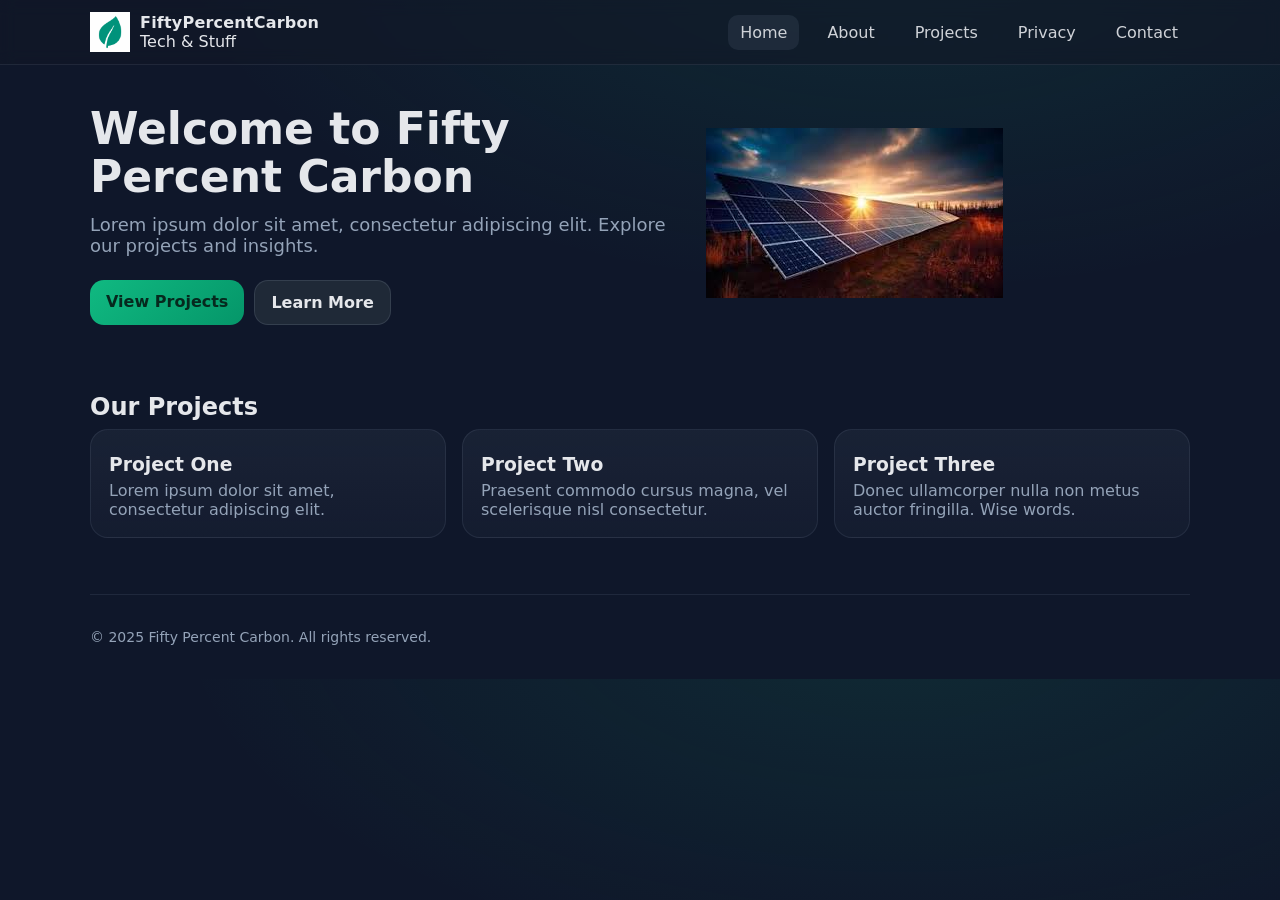
<file: index.html>
<!DOCTYPE html>
<html lang="en">
<head>
<meta charset="UTF-8">
<meta name="viewport" content="width=device-width, initial-scale=1.0">
<title>Fifty Percent Carbon</title>
<link rel="stylesheet" href="assets/css/style.css">
<link rel="icon" href="assets/images/favicon.ico">
</head>
<body>
<header class="header">
<div class="container nav">
<a href="index.html" class="brand">
<img src="assets/images/logo.png" alt="Logo">
<div><div class="brand-name">FiftyPercentCarbon</div><div class="brand-sub">Tech & Stuff</div></div>
</a>
<nav class="navlinks">
<a href="index.html" class="active">Home</a>
<a href="about.html">About</a>
<a href="projects.html">Projects</a>
<a href="privacy.html">Privacy</a>
<a href="contact.html">Contact</a>
</nav>
<button class="hamburger">&#9776;</button>
</div>
</header>

<div class="container hero">
<div>
<h1>Welcome to Fifty Percent Carbon</h1>
<p>Lorem ipsum dolor sit amet, consectetur adipiscing elit. Explore our projects and insights.</p>
<div class="cta">
<a href="projects.html" class="btn">View Projects</a>
<a href="about.html" class="btn secondary">Learn More</a>
</div>
</div>
<div><img src="assets/images/hero-image.png" alt="Hero Image"></div>
</div>

<div class="container section">
<h2>Our Projects</h2>
<div class="card-grid">
<div class="card"><h3>Project One</h3><p>Lorem ipsum dolor sit amet, consectetur adipiscing elit.</p></div>
<div class="card"><h3>Project Two</h3><p>Praesent commodo cursus magna, vel scelerisque nisl consectetur.</p></div>
<div class="card"><h3>Project Three</h3><p>Donec ullamcorper nulla non metus auctor fringilla. Wise words.</p></div>
</div>
</div>

<footer class="footer container">
<p>&copy; 2025 Fifty Percent Carbon. All rights reserved.</p>
</footer>

<script src="assets/js/script.js"></script>
</body>
</html>
</file>
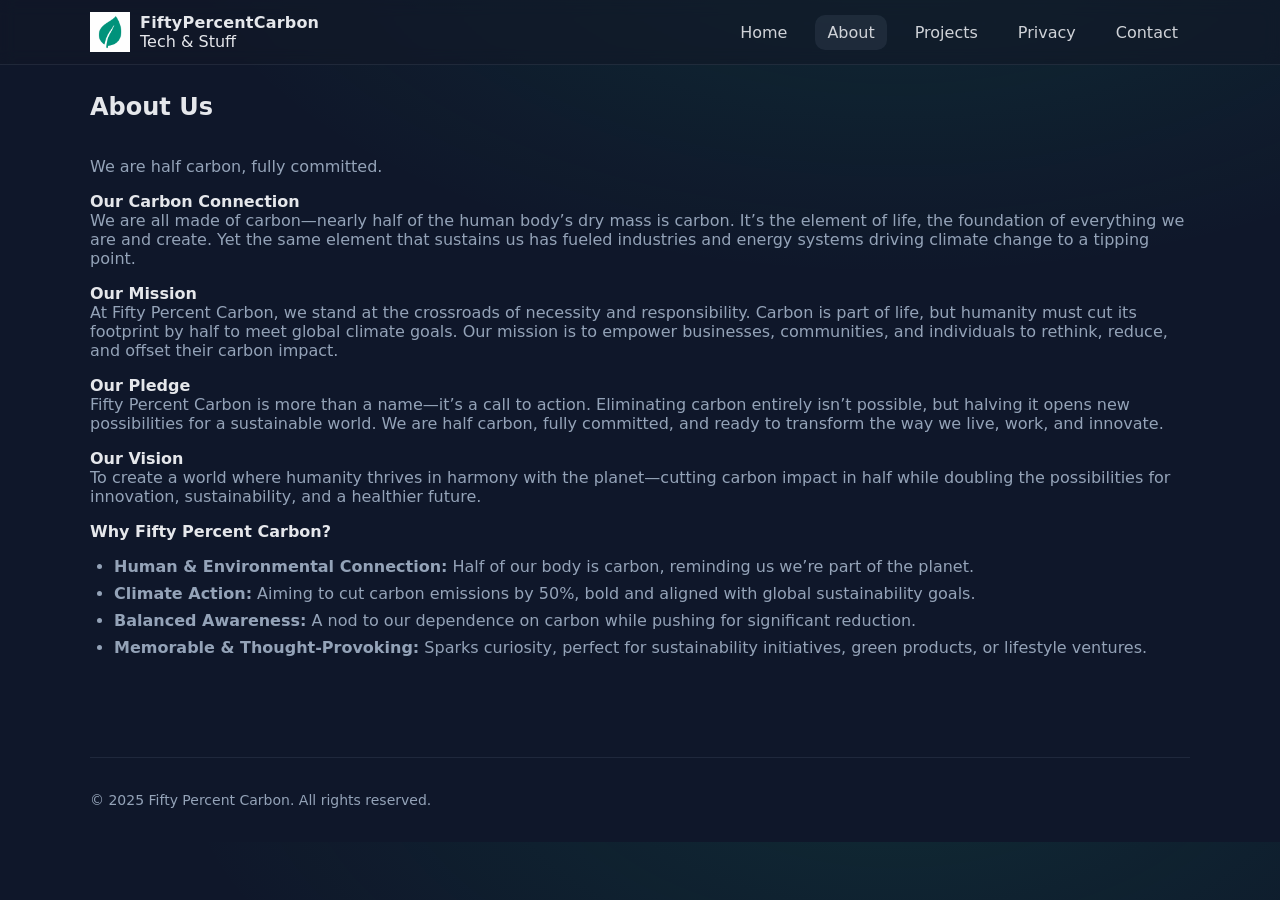
<file: about.html>
<!DOCTYPE html>
<html lang="en">
<head>
<meta charset="UTF-8">
<meta name="viewport" content="width=device-width, initial-scale=1.0">
<title>About - Fifty Percent Carbon</title>
<link rel="stylesheet" href="assets/css/style.css">
</head>
<body>
<header class="header">
<div class="container nav">
<a href="index.html" class="brand">
<img src="assets/images/logo.png" alt="Logo">
<link rel="icon" href="assets/images/favicon.ico">
<div><div class="brand-name">FiftyPercentCarbon</div><div class="brand-sub">Tech & Stuff</div></div>
</a>
<nav class="navlinks">
<a href="index.html">Home</a>
<a href="about.html" class="active">About</a>
<a href="projects.html">Projects</a>
<a href="privacy.html">Privacy</a>
<a href="contact.html">Contact</a>
</nav>
<button class="hamburger">&#9776;</button>
</div>
</header>

<div class="container section">
<h2>About Us</h2>
<section class="section container">
  <p class="lead">
    We are half carbon, fully committed.
  </p>

  <p class="lead">
    <strong>Our Carbon Connection</strong><br>
    We are all made of carbon—nearly half of the human body’s dry mass is carbon. It’s the element of life, the foundation of everything we are and create. Yet the same element that sustains us has fueled industries and energy systems driving climate change to a tipping point.
  </p>

  <p class="lead">
    <strong>Our Mission</strong><br>
    At Fifty Percent Carbon, we stand at the crossroads of necessity and responsibility. Carbon is part of life, but humanity must cut its footprint by half to meet global climate goals. Our mission is to empower businesses, communities, and individuals to rethink, reduce, and offset their carbon impact.
  </p>

  <p class="lead">
    <strong>Our Pledge</strong><br>
    Fifty Percent Carbon is more than a name—it’s a call to action. Eliminating carbon entirely isn’t possible, but halving it opens new possibilities for a sustainable world. We are half carbon, fully committed, and ready to transform the way we live, work, and innovate.
  </p>

  <p class="lead">
    <strong>Our Vision</strong><br>
    To create a world where humanity thrives in harmony with the planet—cutting carbon impact in half while doubling the possibilities for innovation, sustainability, and a healthier future.
  </p>

  <p class="lead">
    <strong>Why Fifty Percent Carbon?</strong>
  </p>
  <ul class="lead-bullets">
    <li><strong>Human & Environmental Connection:</strong> Half of our body is carbon, reminding us we’re part of the planet.</li>
    <li><strong>Climate Action:</strong> Aiming to cut carbon emissions by 50%, bold and aligned with global sustainability goals.</li>
    <li><strong>Balanced Awareness:</strong> A nod to our dependence on carbon while pushing for significant reduction.</li>
    <li><strong>Memorable & Thought-Provoking:</strong> Sparks curiosity, perfect for sustainability initiatives, green products, or lifestyle ventures.</li>
  </ul>
</section>
</div>

<footer class="footer container">
<p>&copy; 2025 Fifty Percent Carbon. All rights reserved.</p>
</footer>
<script src="assets/js/script.js"></script>
</body>
</html>
</file>
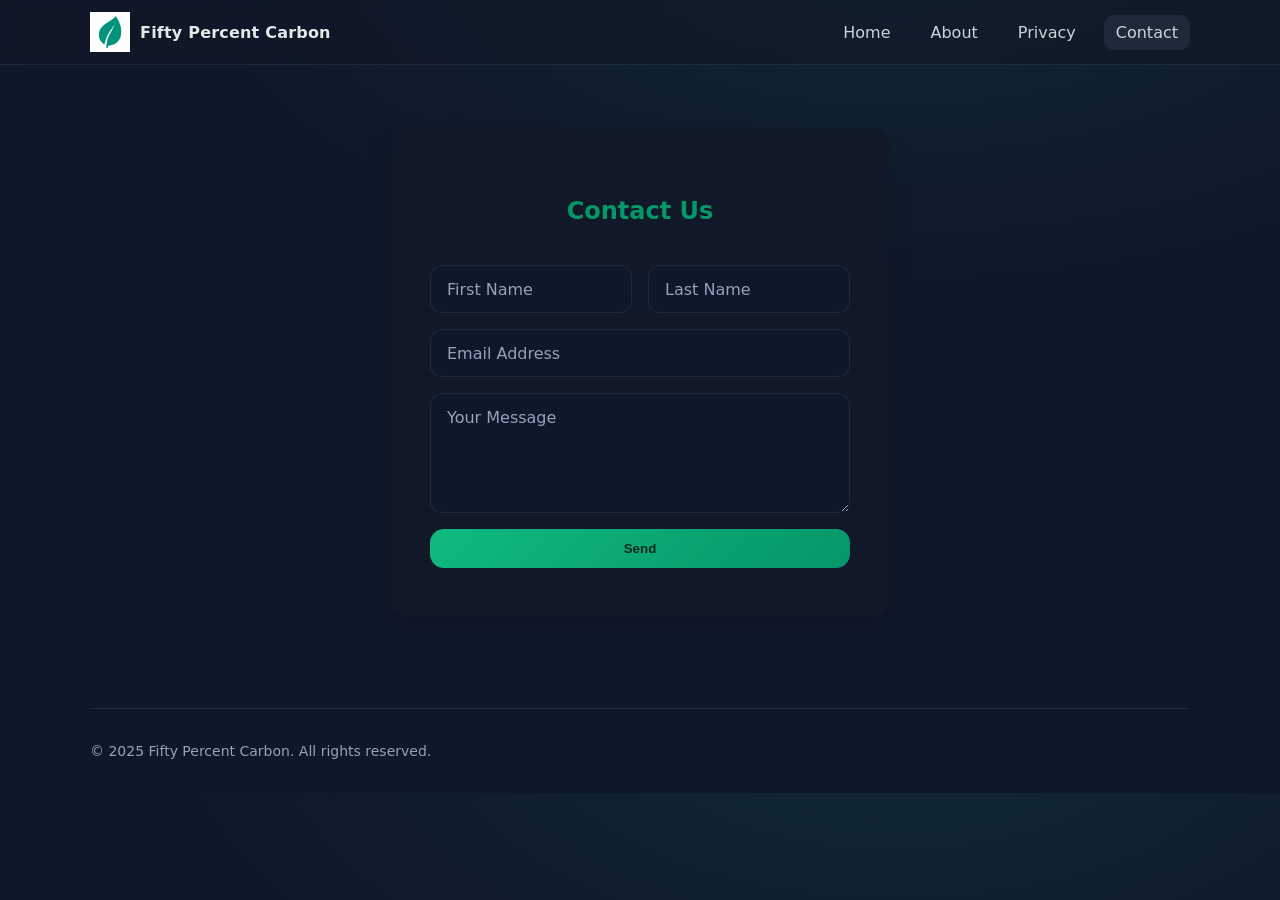
<file: contact.html>
<!DOCTYPE html>
<html lang="en">
<head>
  <meta charset="UTF-8">
  <meta name="viewport" content="width=device-width, initial-scale=1.0">
  <title>Contact - Fifty Percent Carbon</title>
  <link rel="stylesheet" href="assets/css/style.css">
</head>
<body>
  <!-- Header -->
  <header class="header">
    <div class="container">
      <a href="index.html" class="brand">
        <img src="assets/images/logo.png" alt="Fifty Percent Carbon">
        <link rel="icon" href="assets/images/favicon.ico">
        <span class="brand-name">Fifty Percent Carbon</span>
      </a>
      <nav class="navlinks">
        <a href="index.html">Home</a>
        <a href="about.html">About</a>
        <a href="privacy.html">Privacy</a>
        <a href="contact.html" class="active">Contact</a>
      </nav>
    </div>
  </header>

  <!-- Main Content -->
  <main>
    <form class="contact-form" action="https://formspree.io/f/xpwjkzne" method="POST">
      <h2>Contact Us</h2>
      <div class="name-fields">
        <input type="text" name="first_name" placeholder="First Name" required>
        <input type="text" name="last_name" placeholder="Last Name" required>
      </div>
      <input type="email" name="email" placeholder="Email Address" required>
      <textarea name="message" placeholder="Your Message" required></textarea>
      <button type="submit" class="btn">Send</button>
    </form>
  </main>

  <!-- Footer -->
  <footer class="footer container">
    <p>&copy; 2025 Fifty Percent Carbon. All rights reserved.</p>
  </footer>
</body>
</html>
</file>
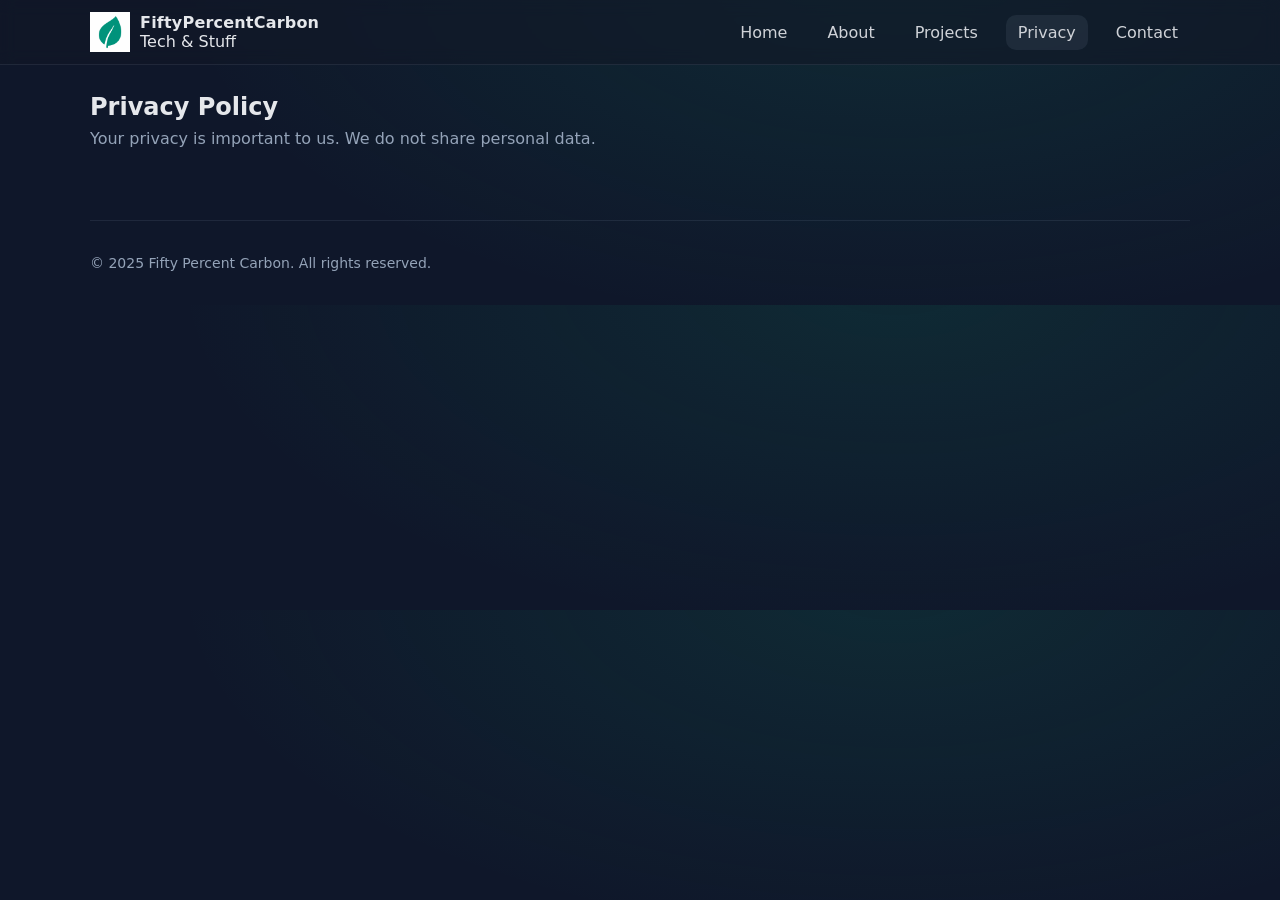
<file: privacy.html>
<!DOCTYPE html>
<html lang="en">
<head>
<meta charset="UTF-8">
<meta name="viewport" content="width=device-width, initial-scale=1.0">
<title>Privacy - Fifty Percent Carbon</title>
<link rel="stylesheet" href="assets/css/style.css">
</head>
<body>
<header class="header">
<div class="container nav">
<a href="index.html" class="brand">
<img src="assets/images/logo.png" alt="Logo">
<link rel="icon" href="assets/images/favicon.ico">
<div><div class="brand-name">FiftyPercentCarbon</div><div class="brand-sub">Tech & Stuff</div></div>
</a>
<nav class="navlinks">
<a href="index.html">Home</a>
<a href="about.html">About</a>
<a href="projects.html">Projects</a>
<a href="privacy.html" class="active">Privacy</a>
<a href="contact.html">Contact</a>
</nav>
<button class="hamburger">&#9776;</button>
</div>
</header>

<div class="container section">
<h2>Privacy Policy</h2>
<p class="lead">Your privacy is important to us. We do not share personal data.</p>
</div>

<footer class="footer container">
<p>&copy; 2025 Fifty Percent Carbon. All rights reserved.</p>
</footer>
<script src="assets/js/script.js"></script>
</body>
</html>
</file>
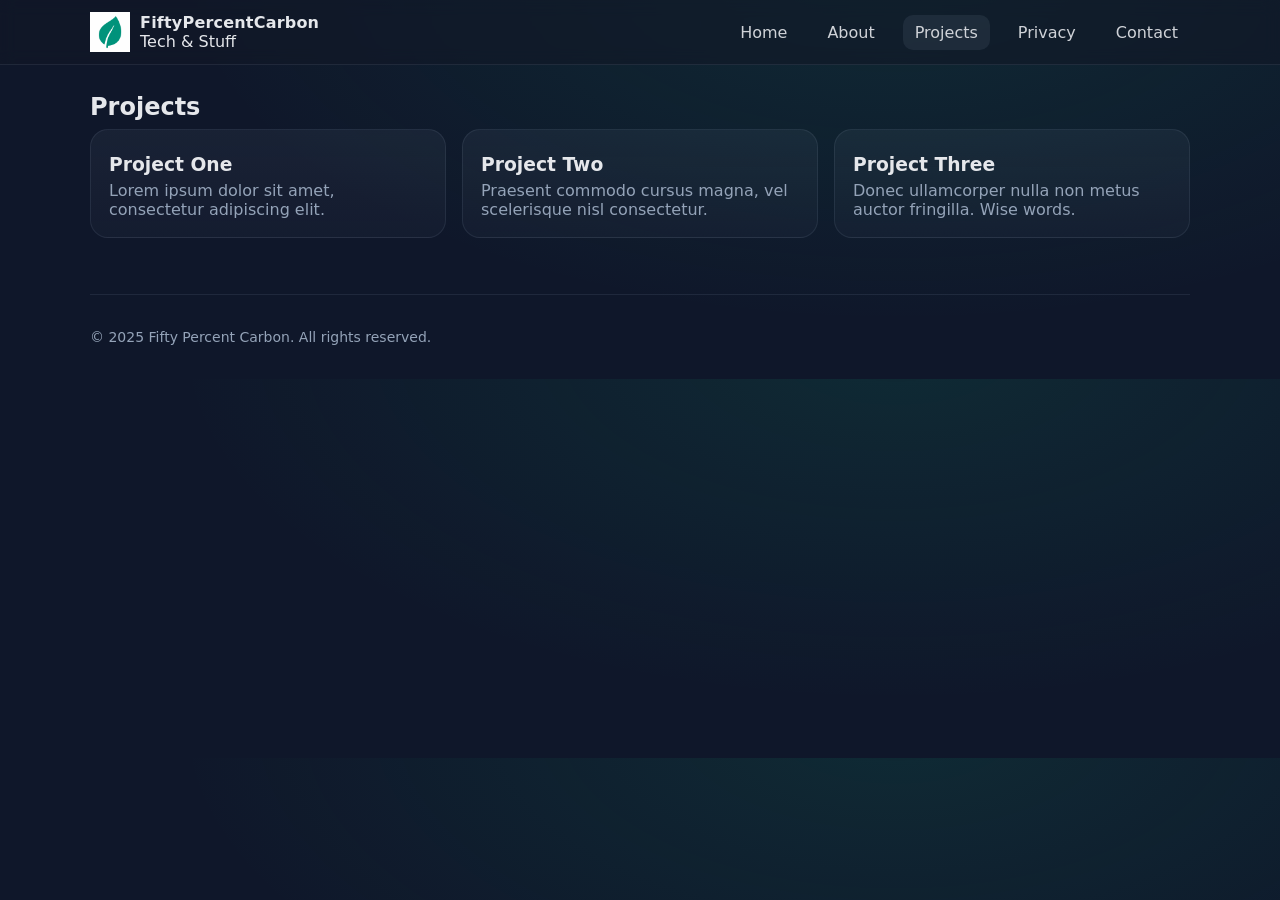
<file: projects.html>
<!DOCTYPE html>
<html lang="en">
<head>
<meta charset="UTF-8">
<meta name="viewport" content="width=device-width, initial-scale=1.0">
<title>Projects - Fifty Percent Carbon</title>
<link rel="stylesheet" href="assets/css/style.css">
</head>
<body>
<header class="header">
<div class="container nav">
<a href="index.html" class="brand">
<img src="assets/images/logo.png" alt="Logo">
<link rel="icon" href="assets/images/favicon.ico">
<div><div class="brand-name">FiftyPercentCarbon</div><div class="brand-sub">Tech & Stuff</div></div>
</a>
<nav class="navlinks">
<a href="index.html">Home</a>
<a href="about.html">About</a>
<a href="projects.html" class="active">Projects</a>
<a href="privacy.html">Privacy</a>
<a href="contact.html">Contact</a>
</nav>
<button class="hamburger">&#9776;</button>
</div>
</header>

<div class="container section">
<h2>Projects</h2>
<div class="card-grid">
<div class="card"><h3>Project One</h3><p>Lorem ipsum dolor sit amet, consectetur adipiscing elit.</p></div>
<div class="card"><h3>Project Two</h3><p>Praesent commodo cursus magna, vel scelerisque nisl consectetur.</p></div>
<div class="card"><h3>Project Three</h3><p>Donec ullamcorper nulla non metus auctor fringilla. Wise words.</p></div>
</div>
</div>

<footer class="footer container">
<p>&copy; 2025 Fifty Percent Carbon. All rights reserved.</p>
</footer>
<script src="assets/js/script.js"></script>
</body>
</html>
</file>
<file: assets/css/style.css>
:root{
  --bg:#0f172a;
  --panel:#111827;
  --text:#e5e7eb;
  --muted:#94a3b8;
  --brand:#10b981;
  --brand-2:#059669;
  --ring:rgba(16,185,129,.35);
}

*{box-sizing:border-box}
body{
  margin:0;
  font-family:ui-sans-serif,system-ui,Segoe UI,Roboto,Ubuntu,Cantarell,Noto Sans,Arial;
  background:radial-gradient(1200px 600px at 70% -10%,rgba(16,185,129,.12),transparent 60%),var(--bg);
  color:var(--text);
}

/* Container */
.container{max-width:1100px;margin:0 auto;padding:0 24px}

/* Header */
.header {
  position: sticky;
  top: 0;
  z-index: 50;
  backdrop-filter: blur(8px);
  background: rgba(17,24,39,.6);
  border-bottom: 1px solid rgba(148,163,184,.12);
  width: 100%;
}
.header .container {
  max-width: 1100px;
  margin: 0 auto;
  padding: 12px 0;
  display: flex;
  justify-content: space-between;
  align-items: center;
}
.brand{display:flex;align-items:center;gap:10px;text-decoration:none;color:var(--text)}
.brand img{width:40px;height:40px}
.brand-name{font-weight:800;letter-spacing:.2px}
.navlinks{display:flex;gap:16px;align-items:center}
.navlinks a{color:var(--text);text-decoration:none;padding:8px 12px;border-radius:10px;opacity:.9}
.navlinks a:hover,.navlinks a.active{background:rgba(148,163,184,.12)}
.hamburger{display:none;background:none;border:0;color:var(--text);font-size:22px}

/* Hero */
.hero{display:grid; grid-template-columns:1.1fr .9fr; gap:24px; align-items:center;padding:40px 0;}
.hero h1{font-size:44px;line-height:1.1;margin:0 0 12px}
.hero p{color:var(--muted);font-size:18px;margin:0 0 24px}

/* Buttons */
.cta{display:inline-flex;gap:10px}
.btn{
  background:linear-gradient(135deg,var(--brand),var(--brand-2));
  color:#06291e;
  font-weight:800;
  text-decoration:none;
  padding:12px 16px;
  border-radius:14px;
  border:0;
  box-shadow:0 0 0 0 var(--ring);
  cursor:pointer;
  transition:all 0.2s;
}
.btn:hover{
  transform:translateY(-2px);
  box-shadow:0 5px 15px rgba(16,185,129,0.35);
}
.btn.secondary{background:#1f2937;color:var(--text);border:1px solid rgba(148,163,184,.18)}

/* Cards */
.card-grid{display:grid;grid-template-columns:repeat(3,1fr);gap:16px}
.card{background:linear-gradient(180deg, rgba(148,163,184,.08), rgba(148,163,184,.04));border:1px solid rgba(148,163,184,.12);border-radius:18px;padding:18px}
.card h3{margin:6px 0 6px}
.card p{margin:0;color:var(--muted)}

/* Sections */
.section{padding:28px 0}
.section h2{margin:0 0 8px}
.section p.lead{color:var(--muted);margin:0 0 16px}

/* Footer */
.footer{margin-top:28px;border-top:1px solid rgba(148,163,184,.12);padding:20px 0;color:var(--muted);font-size:14px}
.footer a{color:var(--text);text-decoration:none}
.logo{width:96px;height:auto;display:block;margin:0 auto 8px auto;}

/* Contact Form */
.contact-form {
  background-color: var(--panel);
  padding: 3rem 2.5rem;
  border-radius: 1rem;
  box-shadow: 0 10px 25px rgba(0,0,0,0.1);
  width: 100%;
  max-width: 500px;
  margin:0 auto;
  display: flex;
  flex-direction: column;
  gap: 1rem;
}
.contact-form h2 {
  color: var(--brand-2);
  text-align: center;
  margin-bottom: 1.5rem;
  font-weight: 600;
}
.contact-form input,
.contact-form textarea {
  width: 100%;
  padding: 0.85rem 1rem;
  border-radius: 0.75rem;
  border: 1px solid rgba(148,163,184,.12);
  background: var(--bg);
  color: var(--text);
  font-size: 1rem;
  font-family: inherit;
  box-sizing: border-box;
}
.contact-form input::placeholder,
.contact-form textarea::placeholder {
  color: var(--muted);
}
.contact-form input:focus,
.contact-form textarea:focus {
  outline:3px solid var(--ring);
  outline-offset:2px;
  border-color: var(--brand-2);
}
.contact-form textarea {
  min-height:120px;
  resize: vertical;
}

/* First + Last Name side by side */
.name-fields {
  display: flex;
  gap: 1rem;
  flex-wrap: wrap;
}
.name-fields input {
  flex: 1 1 48%;
}

/* Main content wrapper */
main {
  padding-top:4rem;
  padding-bottom:4rem;
  max-width: 1100px;
  margin: 0 auto;
  padding-left:24px;
  padding-right:24px;
}

/* Responsive adjustments */
@media (max-width:900px){
  .hero{grid-template-columns:1fr}
  .card-grid{grid-template-columns:1fr 1fr}
  .navlinks{display:none}
  .hamburger{display:block}
  .navlinks.open{display:flex;flex-direction:column;align-items:flex-start;padding:12px 0}
}
@media (max-width:500px){
  .name-fields input {
    flex: 1 1 100%;
  }
}

:focus-visible{outline:3px solid var(--ring);outline-offset:2px;border-radius:10px}

/* Lead paragraph headings */
.lead strong {
  color: var(--text); /* white for headings */
}

/* Bullet points for brand story */
.lead-bullets {
  color: var(--muted); /* grey bullets */
  padding-left: 1.5rem;
  margin-top: 0.5rem;
}

.lead-bullets li {
  margin-bottom: 0.5rem;
}

.lead-bullets li strong {
  color: var(--muted); /* bold inside bullets stays grey */
}
</file>
